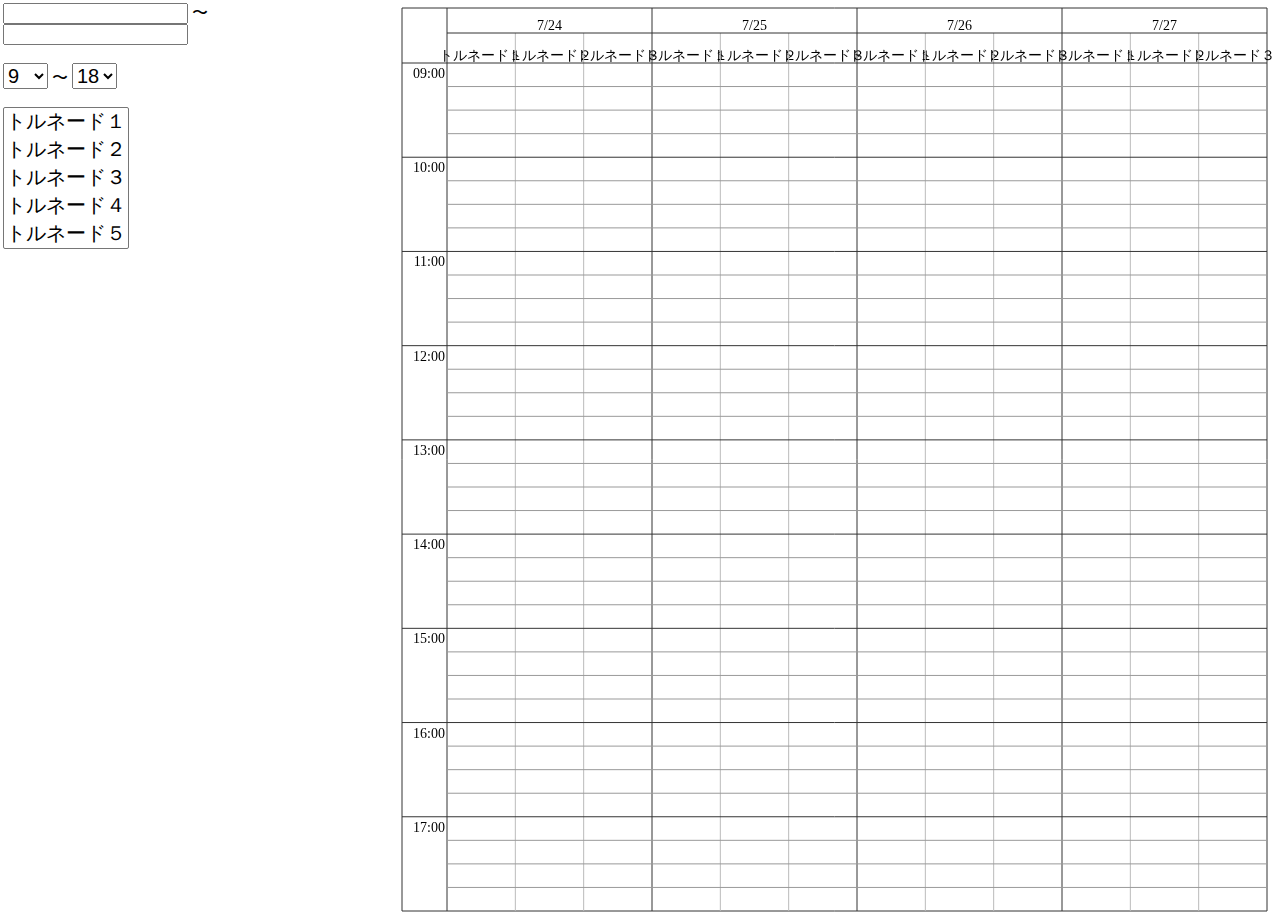
<file: index.html>
<!DOCTYPE html PUBLIC "-//W3C//DTD XHTML 1.0 Transitional//EN" "http://www.w3.org/TR/xhtml1/DTD/xhtml1-transitional.dtd">
<html xmlns="http://www.w3.org/1999/xhtml" xml:lang="ja" lang="ja">
	<head>
		<meta http-equiv="Content-Type" content="text/html; charset=utf-8" />
		<meta http-equiv="Content-Language" content="ja" />
		<meta http-equiv="Content-Script-Type" content="text/javascript" />
		<meta http-equiv="Content-Style-Type" content="text/css" />
		<meta http-equiv="imagetoolbar" content="no" />
		
		<title>HTML5 ReserveResource</title>
		
		<!-- JS -->
		<script type="text/javascript" src="jquery-1.5.1.min.js"></script>
		<script type="text/javascript" src="jquery-ui/js/jquery-ui-1.8.11.custom.min.js"></script>
		<script type="text/javascript" src="timetable.js"></script>
		<script type="text/javascript" src="jquery.blockUI.js"></script>
		<script type="text/javascript">
			$(function(){
				var today = new Date();
				var afewdaysLater = new Date();
				afewdaysLater.setTime(today.getTime() + (3 * 1000 * 60 * 60 * 24));

				var rscList = [
								{"rscID":"001","rscName":"トルネード１"},
								{"rscID":"002","rscName":"トルネード２"},
								{"rscID":"003","rscName":"トルネード３"}
							];

				var tt = $('#main').timetable({
											startDate:today,
											endDate:afewdaysLater,
											resources:rscList
				});

				tt.addEventListner("timeSelected", function(event){
					console.log("Event[ " + event.eventName + " ] dispatched");
					console.log(event.reserve.resourceName + "is selected");

					$('#rpHeader').html("<h2>TIME SELECTED</h2>");
					$('#reserveId').val("未セット");
					$('#reserverName').val("認証ユーザ名");
					$('#reserverId').val("認証ユーザID");
					$('#dept').val("認証ユーザ部署名");
					$('#date').val(event.reserve.date.toLocaleString());
					$('#startTime').val(event.reserve.startTimeHour + ":" + event.reserve.startTimeMin);
					$('#endTime').val(event.reserve.endTimeHour + ":" + event.reserve.endTimeMin);
					$('#resourceId').val(event.reserve.resourceId);
					$('#resourceName').val(event.reserve.resourceName);
					$('#purpose').val("");

					$.blockUI({ message: $('#reservePopup'), css: { width: '640px'} }); 
					
				});


				tt.addEventListner("reserveMoved", function(event){
					console.log("Event[ " + event.eventName + " ] dispatched");
					console.log(event.reserve.resourceName + "is moved");

					$('#rpHeader').html("<h2>RESERVE MOVED</h2>");
					$('#reserveId').val(event.reserve.reserveId);
					$('#reserverName').val(event.reserve.reserverName);
					$('#reserverId').val(event.reserve.reserverId);
					$('#dept').val(event.reserve.dept);
					$('#date').val(event.reserve.date.toLocaleString());
					$('#startTime').val(event.reserve.startTimeHour + ":" + event.reserve.startTimeMin);
					$('#endTime').val(event.reserve.endTimeHour + ":" + event.reserve.endTimeMin);
					$('#resourceId').val(event.reserve.resourceId);
					$('#resourceName').val(event.reserve.resourceName);
					$('#purpose').val(event.reserve.purpose);

					$.blockUI({ message: $('#reservePopup'), css: { width: '640px'} }); 
					
				});


				tt.addEventListner("reserveResized", function(event){
					console.log("Event[ " + event.eventName + " ] dispatched");
					console.log(event.reserve.resourceName + "is resized");

					$('#rpHeader').html("<h2>RESERVE RESIZED</h2>");
					$('#reserveId').val(event.reserve.reserveId);
					$('#reserverName').val(event.reserve.reserverName);
					$('#reserverId').val(event.reserve.reserverId);
					$('#dept').val(event.reserve.dept);
					$('#date').val(event.reserve.date.toLocaleString());
					$('#startTime').val(event.reserve.startTimeHour + ":" + event.reserve.startTimeMin);
					$('#endTime').val(event.reserve.endTimeHour + ":" + event.reserve.endTimeMin);
					$('#resourceId').val(event.reserve.resourceId);
					$('#resourceName').val(event.reserve.resourceName);
					$('#purpose').val(event.reserve.purpose);

					$.blockUI({ message: $('#reservePopup'), css: { width: '640px'} }); 
					
				});

				
				$('#reserveBtn').click(function() { 
					$.unblockUI(); 
					return false; 
				}); 

				$('#cancelBtn').click(function() { 
					$.unblockUI(); 
					return false; 
				}); 

				$('#fromDp').datepicker({
					onSelect: function(dateText, inst) {
						tt.changeDateRange(getDate(dateText), null);
					}
				});

				$('#toDp').datepicker({
					onSelect: function(dateText, inst) {
						tt.changeDateRange(null, getDate(dateText));
					}
				});
				
				$('#fromTime').change(function(){
					//console.log($(this).val());
					tt.changeTimeRange($('#fromTime').val(), null);
				});

				$('#toTime').change(function(){
					//console.log($(this).val());
					tt.changeTimeRange(null,$('#toTime').val());
				});
				
				function getDate(dateText){
					console.log(dateText);
					var dts = dateText.split("/");
					var ret = new Date( parseFloat(dts[2]), parseFloat(dts[0])-1, parseFloat(dts[1]) );
					//console.log(ret.toLocaleString());
					return ret;
				}
				
				$('#resourcesSelect').change(function(){
					var i = 0;
					var newRscList =[];
					$("#resourcesSelect option:selected").each(function () {
						//console.log($(this).val() + ":" + $(this).text());
						newRscList[i] = {"rscID":$(this).val(), "rscName":$(this).text()};
						i++;
					});
					//console.log(newRscList.length);
					tt.changeResources(newRscList);
				});

			});
		</script>
		<!-- JS -->
        
		<!-- StyleSheet -->
		<link rel="STYLESHEET" href="main.css" type="text/css">
		<link type="text/css" href="jquery-ui/css/ui-darkness/jquery-ui-1.8.11.custom.css" rel="stylesheet" />	
		<!-- StyleSheet -->

	</head>
	<body>
		<table id="maintable">
			<tr>
				<td id="sideTd">
					<input type="text" id="fromDp" /> 〜 <input type="text" id="toDp" />
					<br />
					<br />
					<select id="fromTime">
						<option value="1">1</option>
						<option value="2">2</option>
						<option value="3">3</option>
						<option value="4">4</option>
						<option value="5">5</option>
						<option value="6">6</option>
						<option value="7">7</option>
						<option value="8">8</option>
						<option value="9" selected="true">9</option>
						<option value="10">10</option>
						<option value="11">11</option>
						<option value="12">12</option>
						<option value="13">13</option>
						<option value="14">14</option>
						<option value="15">15</option>
						<option value="16">16</option>
						<option value="17">17</option>
						<option value="18">18</option>
						<option value="19">19</option>
						<option value="20">20</option>
						<option value="21">21</option>
						<option value="22">22</option>
						<option value="23">23</option>
					</select>
					 〜 
					<select id="toTime">
						<option value="1">1</option>
						<option value="2">2</option>
						<option value="3">3</option>
						<option value="4">4</option>
						<option value="5">5</option>
						<option value="6">6</option>
						<option value="7">7</option>
						<option value="8">8</option>
						<option value="9">9</option>
						<option value="10">10</option>
						<option value="11">11</option>
						<option value="12">12</option>
						<option value="13">13</option>
						<option value="14">14</option>
						<option value="15">15</option>
						<option value="16">16</option>
						<option value="17">17</option>
						<option value="18" selected="true">18</option>
						<option value="19">19</option>
						<option value="20">20</option>
						<option value="21">21</option>
						<option value="22">22</option>
						<option value="23">23</option>
					</select>
					<br />
					<br />
					<select id="resourcesSelect" size="5" multiple="true" width="100%">
						<option value="001">トルネード１</option>
						<option value="002">トルネード２</option>
						<option value="003">トルネード３</option>
						<option value="004">トルネード４</option>
						<option value="005">トルネード５</option>
					</select>
				</td>
					<td id="timetableTd">
					<div id="main"/>
				</td>
			</tr>
		</table>
		
		
		<div id="reservePopup" style="display:none; cursor: default"> 
			<div id="rpHeader"></div>
			<form>
				<ol>
					<li><label>reserveId : </label><input id="reserveid" /></li>
					<li><label>reserverId : </label><input id="reserverId"/></li>
					<li><label>reserverName : </label><input id="reserverName" /></li>
					<li><label>dept : </label><input id="dept" /></li>
					<li><label>date : </label><input id="date" /></li>
					<li><label>time : </label><input id="startTime" /> 〜 <input id="endTime" /></li>
					<li><label>resourceId : </label><input id="resourceId" /></li>
					<li><label>resourceName : </label><input id="resourceName" /></li>
					<li><label>purpose : </label><input id="purpose" /></li>
					<li>
						<input type="button" id="cancelBtn" value="CANCEL" style="float:left;" />
						<input type="button" id="reserveBtn" value="RESEREVE" style="float:right;" />
					</li>
				</ol>
			</form>
		</div>

	 </body>
</html>
</file>
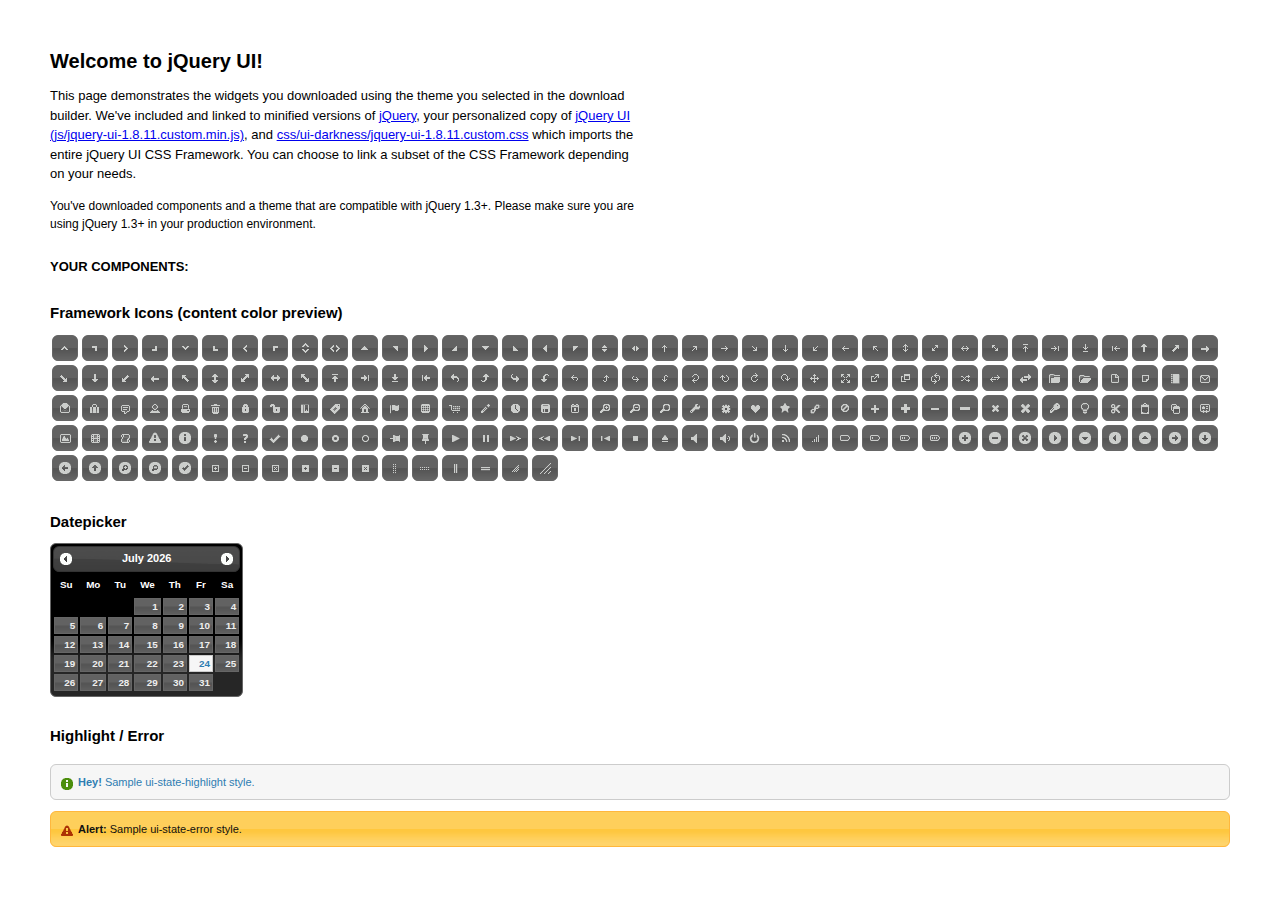
<file: jquery-ui/index.html>
<!DOCTYPE html>
<html>
	<head>
		<meta http-equiv="Content-Type" content="text/html; charset=iso-8859-1" />
		<title>jQuery UI Example Page</title>
		<link type="text/css" href="css/ui-darkness/jquery-ui-1.8.11.custom.css" rel="stylesheet" />	
		<script type="text/javascript" src="js/jquery-1.5.1.min.js"></script>
		<script type="text/javascript" src="js/jquery-ui-1.8.11.custom.min.js"></script>
		<script type="text/javascript">
			$(function(){

				// Datepicker
				$('#datepicker').datepicker({
					inline: true
				});
				
				//hover states on the static widgets
				$('#dialog_link, ul#icons li').hover(
					function() { $(this).addClass('ui-state-hover'); }, 
					function() { $(this).removeClass('ui-state-hover'); }
				);
				
			});
		</script>
		<style type="text/css">
			/*demo page css*/
			body{ font: 62.5% "Trebuchet MS", sans-serif; margin: 50px;}
			.demoHeaders { margin-top: 2em; }
			#dialog_link {padding: .4em 1em .4em 20px;text-decoration: none;position: relative;}
			#dialog_link span.ui-icon {margin: 0 5px 0 0;position: absolute;left: .2em;top: 50%;margin-top: -8px;}
			ul#icons {margin: 0; padding: 0;}
			ul#icons li {margin: 2px; position: relative; padding: 4px 0; cursor: pointer; float: left;  list-style: none;}
			ul#icons span.ui-icon {float: left; margin: 0 4px;}
		</style>	
	</head>
	<body>
	<h1>Welcome to jQuery UI!</h1>
	<p style="font-size: 1.3em; line-height: 1.5; margin: 1em 0; width: 50%;">This page demonstrates the widgets you downloaded using the theme you selected in the download builder. We've included and linked to minified versions of <a href="js/jquery-1.5.1.min.js">jQuery</a>, your personalized copy of <a href="js/jquery-ui-1.8.11.custom.min.js">jQuery UI (js/jquery-ui-1.8.11.custom.min.js)</a>, and <a href="css/ui-darkness/jquery-ui-1.8.11.custom.css">css/ui-darkness/jquery-ui-1.8.11.custom.css</a> which imports the entire jQuery UI CSS Framework. You can choose to link a subset of the CSS Framework depending on your needs. </p>
	<p style="font-size: 1.2em; line-height: 1.5; margin: 1em 0; width: 50%;">You've downloaded components and a theme that are compatible with jQuery 1.3+. Please make sure you are using jQuery 1.3+ in your production environment.</p>	

	<p style="font-weight: bold; margin: 2em 0 1em; font-size: 1.3em;">YOUR COMPONENTS:</p>
			
				
				
		<h2 class="demoHeaders">Framework Icons (content color preview)</h2>
		<ul id="icons" class="ui-widget ui-helper-clearfix">
		
		<li class="ui-state-default ui-corner-all" title=".ui-icon-carat-1-n"><span class="ui-icon ui-icon-carat-1-n"></span></li>
		<li class="ui-state-default ui-corner-all" title=".ui-icon-carat-1-ne"><span class="ui-icon ui-icon-carat-1-ne"></span></li>
		<li class="ui-state-default ui-corner-all" title=".ui-icon-carat-1-e"><span class="ui-icon ui-icon-carat-1-e"></span></li>
		
		<li class="ui-state-default ui-corner-all" title=".ui-icon-carat-1-se"><span class="ui-icon ui-icon-carat-1-se"></span></li>
		<li class="ui-state-default ui-corner-all" title=".ui-icon-carat-1-s"><span class="ui-icon ui-icon-carat-1-s"></span></li>
		<li class="ui-state-default ui-corner-all" title=".ui-icon-carat-1-sw"><span class="ui-icon ui-icon-carat-1-sw"></span></li>
		<li class="ui-state-default ui-corner-all" title=".ui-icon-carat-1-w"><span class="ui-icon ui-icon-carat-1-w"></span></li>
		<li class="ui-state-default ui-corner-all" title=".ui-icon-carat-1-nw"><span class="ui-icon ui-icon-carat-1-nw"></span></li>
		<li class="ui-state-default ui-corner-all" title=".ui-icon-carat-2-n-s"><span class="ui-icon ui-icon-carat-2-n-s"></span></li>
		<li class="ui-state-default ui-corner-all" title=".ui-icon-carat-2-e-w"><span class="ui-icon ui-icon-carat-2-e-w"></span></li>
		<li class="ui-state-default ui-corner-all" title=".ui-icon-triangle-1-n"><span class="ui-icon ui-icon-triangle-1-n"></span></li>
		<li class="ui-state-default ui-corner-all" title=".ui-icon-triangle-1-ne"><span class="ui-icon ui-icon-triangle-1-ne"></span></li>
		
		<li class="ui-state-default ui-corner-all" title=".ui-icon-triangle-1-e"><span class="ui-icon ui-icon-triangle-1-e"></span></li>
		<li class="ui-state-default ui-corner-all" title=".ui-icon-triangle-1-se"><span class="ui-icon ui-icon-triangle-1-se"></span></li>
		<li class="ui-state-default ui-corner-all" title=".ui-icon-triangle-1-s"><span class="ui-icon ui-icon-triangle-1-s"></span></li>
		<li class="ui-state-default ui-corner-all" title=".ui-icon-triangle-1-sw"><span class="ui-icon ui-icon-triangle-1-sw"></span></li>
		<li class="ui-state-default ui-corner-all" title=".ui-icon-triangle-1-w"><span class="ui-icon ui-icon-triangle-1-w"></span></li>
		<li class="ui-state-default ui-corner-all" title=".ui-icon-triangle-1-nw"><span class="ui-icon ui-icon-triangle-1-nw"></span></li>
		<li class="ui-state-default ui-corner-all" title=".ui-icon-triangle-2-n-s"><span class="ui-icon ui-icon-triangle-2-n-s"></span></li>
		<li class="ui-state-default ui-corner-all" title=".ui-icon-triangle-2-e-w"><span class="ui-icon ui-icon-triangle-2-e-w"></span></li>
		<li class="ui-state-default ui-corner-all" title=".ui-icon-arrow-1-n"><span class="ui-icon ui-icon-arrow-1-n"></span></li>
		
		<li class="ui-state-default ui-corner-all" title=".ui-icon-arrow-1-ne"><span class="ui-icon ui-icon-arrow-1-ne"></span></li>
		<li class="ui-state-default ui-corner-all" title=".ui-icon-arrow-1-e"><span class="ui-icon ui-icon-arrow-1-e"></span></li>
		<li class="ui-state-default ui-corner-all" title=".ui-icon-arrow-1-se"><span class="ui-icon ui-icon-arrow-1-se"></span></li>
		<li class="ui-state-default ui-corner-all" title=".ui-icon-arrow-1-s"><span class="ui-icon ui-icon-arrow-1-s"></span></li>
		<li class="ui-state-default ui-corner-all" title=".ui-icon-arrow-1-sw"><span class="ui-icon ui-icon-arrow-1-sw"></span></li>
		<li class="ui-state-default ui-corner-all" title=".ui-icon-arrow-1-w"><span class="ui-icon ui-icon-arrow-1-w"></span></li>
		<li class="ui-state-default ui-corner-all" title=".ui-icon-arrow-1-nw"><span class="ui-icon ui-icon-arrow-1-nw"></span></li>
		<li class="ui-state-default ui-corner-all" title=".ui-icon-arrow-2-n-s"><span class="ui-icon ui-icon-arrow-2-n-s"></span></li>
		<li class="ui-state-default ui-corner-all" title=".ui-icon-arrow-2-ne-sw"><span class="ui-icon ui-icon-arrow-2-ne-sw"></span></li>
		
		<li class="ui-state-default ui-corner-all" title=".ui-icon-arrow-2-e-w"><span class="ui-icon ui-icon-arrow-2-e-w"></span></li>
		<li class="ui-state-default ui-corner-all" title=".ui-icon-arrow-2-se-nw"><span class="ui-icon ui-icon-arrow-2-se-nw"></span></li>
		<li class="ui-state-default ui-corner-all" title=".ui-icon-arrowstop-1-n"><span class="ui-icon ui-icon-arrowstop-1-n"></span></li>
		<li class="ui-state-default ui-corner-all" title=".ui-icon-arrowstop-1-e"><span class="ui-icon ui-icon-arrowstop-1-e"></span></li>
		<li class="ui-state-default ui-corner-all" title=".ui-icon-arrowstop-1-s"><span class="ui-icon ui-icon-arrowstop-1-s"></span></li>
		<li class="ui-state-default ui-corner-all" title=".ui-icon-arrowstop-1-w"><span class="ui-icon ui-icon-arrowstop-1-w"></span></li>
		<li class="ui-state-default ui-corner-all" title=".ui-icon-arrowthick-1-n"><span class="ui-icon ui-icon-arrowthick-1-n"></span></li>
		<li class="ui-state-default ui-corner-all" title=".ui-icon-arrowthick-1-ne"><span class="ui-icon ui-icon-arrowthick-1-ne"></span></li>
		<li class="ui-state-default ui-corner-all" title=".ui-icon-arrowthick-1-e"><span class="ui-icon ui-icon-arrowthick-1-e"></span></li>
		
		<li class="ui-state-default ui-corner-all" title=".ui-icon-arrowthick-1-se"><span class="ui-icon ui-icon-arrowthick-1-se"></span></li>
		<li class="ui-state-default ui-corner-all" title=".ui-icon-arrowthick-1-s"><span class="ui-icon ui-icon-arrowthick-1-s"></span></li>
		<li class="ui-state-default ui-corner-all" title=".ui-icon-arrowthick-1-sw"><span class="ui-icon ui-icon-arrowthick-1-sw"></span></li>
		<li class="ui-state-default ui-corner-all" title=".ui-icon-arrowthick-1-w"><span class="ui-icon ui-icon-arrowthick-1-w"></span></li>
		<li class="ui-state-default ui-corner-all" title=".ui-icon-arrowthick-1-nw"><span class="ui-icon ui-icon-arrowthick-1-nw"></span></li>
		<li class="ui-state-default ui-corner-all" title=".ui-icon-arrowthick-2-n-s"><span class="ui-icon ui-icon-arrowthick-2-n-s"></span></li>
		<li class="ui-state-default ui-corner-all" title=".ui-icon-arrowthick-2-ne-sw"><span class="ui-icon ui-icon-arrowthick-2-ne-sw"></span></li>
		<li class="ui-state-default ui-corner-all" title=".ui-icon-arrowthick-2-e-w"><span class="ui-icon ui-icon-arrowthick-2-e-w"></span></li>
		<li class="ui-state-default ui-corner-all" title=".ui-icon-arrowthick-2-se-nw"><span class="ui-icon ui-icon-arrowthick-2-se-nw"></span></li>
		
		<li class="ui-state-default ui-corner-all" title=".ui-icon-arrowthickstop-1-n"><span class="ui-icon ui-icon-arrowthickstop-1-n"></span></li>
		<li class="ui-state-default ui-corner-all" title=".ui-icon-arrowthickstop-1-e"><span class="ui-icon ui-icon-arrowthickstop-1-e"></span></li>
		<li class="ui-state-default ui-corner-all" title=".ui-icon-arrowthickstop-1-s"><span class="ui-icon ui-icon-arrowthickstop-1-s"></span></li>
		<li class="ui-state-default ui-corner-all" title=".ui-icon-arrowthickstop-1-w"><span class="ui-icon ui-icon-arrowthickstop-1-w"></span></li>
		<li class="ui-state-default ui-corner-all" title=".ui-icon-arrowreturnthick-1-w"><span class="ui-icon ui-icon-arrowreturnthick-1-w"></span></li>
		<li class="ui-state-default ui-corner-all" title=".ui-icon-arrowreturnthick-1-n"><span class="ui-icon ui-icon-arrowreturnthick-1-n"></span></li>
		<li class="ui-state-default ui-corner-all" title=".ui-icon-arrowreturnthick-1-e"><span class="ui-icon ui-icon-arrowreturnthick-1-e"></span></li>
		<li class="ui-state-default ui-corner-all" title=".ui-icon-arrowreturnthick-1-s"><span class="ui-icon ui-icon-arrowreturnthick-1-s"></span></li>
		<li class="ui-state-default ui-corner-all" title=".ui-icon-arrowreturn-1-w"><span class="ui-icon ui-icon-arrowreturn-1-w"></span></li>
		
		<li class="ui-state-default ui-corner-all" title=".ui-icon-arrowreturn-1-n"><span class="ui-icon ui-icon-arrowreturn-1-n"></span></li>
		<li class="ui-state-default ui-corner-all" title=".ui-icon-arrowreturn-1-e"><span class="ui-icon ui-icon-arrowreturn-1-e"></span></li>
		<li class="ui-state-default ui-corner-all" title=".ui-icon-arrowreturn-1-s"><span class="ui-icon ui-icon-arrowreturn-1-s"></span></li>
		<li class="ui-state-default ui-corner-all" title=".ui-icon-arrowrefresh-1-w"><span class="ui-icon ui-icon-arrowrefresh-1-w"></span></li>
		<li class="ui-state-default ui-corner-all" title=".ui-icon-arrowrefresh-1-n"><span class="ui-icon ui-icon-arrowrefresh-1-n"></span></li>
		<li class="ui-state-default ui-corner-all" title=".ui-icon-arrowrefresh-1-e"><span class="ui-icon ui-icon-arrowrefresh-1-e"></span></li>
		<li class="ui-state-default ui-corner-all" title=".ui-icon-arrowrefresh-1-s"><span class="ui-icon ui-icon-arrowrefresh-1-s"></span></li>
		<li class="ui-state-default ui-corner-all" title=".ui-icon-arrow-4"><span class="ui-icon ui-icon-arrow-4"></span></li>
		<li class="ui-state-default ui-corner-all" title=".ui-icon-arrow-4-diag"><span class="ui-icon ui-icon-arrow-4-diag"></span></li>
		
		<li class="ui-state-default ui-corner-all" title=".ui-icon-extlink"><span class="ui-icon ui-icon-extlink"></span></li>
		<li class="ui-state-default ui-corner-all" title=".ui-icon-newwin"><span class="ui-icon ui-icon-newwin"></span></li>
		<li class="ui-state-default ui-corner-all" title=".ui-icon-refresh"><span class="ui-icon ui-icon-refresh"></span></li>
		<li class="ui-state-default ui-corner-all" title=".ui-icon-shuffle"><span class="ui-icon ui-icon-shuffle"></span></li>
		<li class="ui-state-default ui-corner-all" title=".ui-icon-transfer-e-w"><span class="ui-icon ui-icon-transfer-e-w"></span></li>
		<li class="ui-state-default ui-corner-all" title=".ui-icon-transferthick-e-w"><span class="ui-icon ui-icon-transferthick-e-w"></span></li>
		<li class="ui-state-default ui-corner-all" title=".ui-icon-folder-collapsed"><span class="ui-icon ui-icon-folder-collapsed"></span></li>
		<li class="ui-state-default ui-corner-all" title=".ui-icon-folder-open"><span class="ui-icon ui-icon-folder-open"></span></li>
		<li class="ui-state-default ui-corner-all" title=".ui-icon-document"><span class="ui-icon ui-icon-document"></span></li>
		
		<li class="ui-state-default ui-corner-all" title=".ui-icon-document-b"><span class="ui-icon ui-icon-document-b"></span></li>
		<li class="ui-state-default ui-corner-all" title=".ui-icon-note"><span class="ui-icon ui-icon-note"></span></li>
		<li class="ui-state-default ui-corner-all" title=".ui-icon-mail-closed"><span class="ui-icon ui-icon-mail-closed"></span></li>
		<li class="ui-state-default ui-corner-all" title=".ui-icon-mail-open"><span class="ui-icon ui-icon-mail-open"></span></li>
		<li class="ui-state-default ui-corner-all" title=".ui-icon-suitcase"><span class="ui-icon ui-icon-suitcase"></span></li>
		<li class="ui-state-default ui-corner-all" title=".ui-icon-comment"><span class="ui-icon ui-icon-comment"></span></li>
		<li class="ui-state-default ui-corner-all" title=".ui-icon-person"><span class="ui-icon ui-icon-person"></span></li>
		<li class="ui-state-default ui-corner-all" title=".ui-icon-print"><span class="ui-icon ui-icon-print"></span></li>
		<li class="ui-state-default ui-corner-all" title=".ui-icon-trash"><span class="ui-icon ui-icon-trash"></span></li>
		
		<li class="ui-state-default ui-corner-all" title=".ui-icon-locked"><span class="ui-icon ui-icon-locked"></span></li>
		<li class="ui-state-default ui-corner-all" title=".ui-icon-unlocked"><span class="ui-icon ui-icon-unlocked"></span></li>
		<li class="ui-state-default ui-corner-all" title=".ui-icon-bookmark"><span class="ui-icon ui-icon-bookmark"></span></li>
		<li class="ui-state-default ui-corner-all" title=".ui-icon-tag"><span class="ui-icon ui-icon-tag"></span></li>
		<li class="ui-state-default ui-corner-all" title=".ui-icon-home"><span class="ui-icon ui-icon-home"></span></li>
		<li class="ui-state-default ui-corner-all" title=".ui-icon-flag"><span class="ui-icon ui-icon-flag"></span></li>
		<li class="ui-state-default ui-corner-all" title=".ui-icon-calculator"><span class="ui-icon ui-icon-calculator"></span></li>
		<li class="ui-state-default ui-corner-all" title=".ui-icon-cart"><span class="ui-icon ui-icon-cart"></span></li>
		<li class="ui-state-default ui-corner-all" title=".ui-icon-pencil"><span class="ui-icon ui-icon-pencil"></span></li>
		
		<li class="ui-state-default ui-corner-all" title=".ui-icon-clock"><span class="ui-icon ui-icon-clock"></span></li>
		<li class="ui-state-default ui-corner-all" title=".ui-icon-disk"><span class="ui-icon ui-icon-disk"></span></li>
		<li class="ui-state-default ui-corner-all" title=".ui-icon-calendar"><span class="ui-icon ui-icon-calendar"></span></li>
		<li class="ui-state-default ui-corner-all" title=".ui-icon-zoomin"><span class="ui-icon ui-icon-zoomin"></span></li>
		<li class="ui-state-default ui-corner-all" title=".ui-icon-zoomout"><span class="ui-icon ui-icon-zoomout"></span></li>
		<li class="ui-state-default ui-corner-all" title=".ui-icon-search"><span class="ui-icon ui-icon-search"></span></li>
		<li class="ui-state-default ui-corner-all" title=".ui-icon-wrench"><span class="ui-icon ui-icon-wrench"></span></li>
		<li class="ui-state-default ui-corner-all" title=".ui-icon-gear"><span class="ui-icon ui-icon-gear"></span></li>
		<li class="ui-state-default ui-corner-all" title=".ui-icon-heart"><span class="ui-icon ui-icon-heart"></span></li>
		
		<li class="ui-state-default ui-corner-all" title=".ui-icon-star"><span class="ui-icon ui-icon-star"></span></li>
		<li class="ui-state-default ui-corner-all" title=".ui-icon-link"><span class="ui-icon ui-icon-link"></span></li>
		<li class="ui-state-default ui-corner-all" title=".ui-icon-cancel"><span class="ui-icon ui-icon-cancel"></span></li>
		<li class="ui-state-default ui-corner-all" title=".ui-icon-plus"><span class="ui-icon ui-icon-plus"></span></li>
		<li class="ui-state-default ui-corner-all" title=".ui-icon-plusthick"><span class="ui-icon ui-icon-plusthick"></span></li>
		<li class="ui-state-default ui-corner-all" title=".ui-icon-minus"><span class="ui-icon ui-icon-minus"></span></li>
		<li class="ui-state-default ui-corner-all" title=".ui-icon-minusthick"><span class="ui-icon ui-icon-minusthick"></span></li>
		<li class="ui-state-default ui-corner-all" title=".ui-icon-close"><span class="ui-icon ui-icon-close"></span></li>
		<li class="ui-state-default ui-corner-all" title=".ui-icon-closethick"><span class="ui-icon ui-icon-closethick"></span></li>
		
		<li class="ui-state-default ui-corner-all" title=".ui-icon-key"><span class="ui-icon ui-icon-key"></span></li>
		<li class="ui-state-default ui-corner-all" title=".ui-icon-lightbulb"><span class="ui-icon ui-icon-lightbulb"></span></li>
		<li class="ui-state-default ui-corner-all" title=".ui-icon-scissors"><span class="ui-icon ui-icon-scissors"></span></li>
		<li class="ui-state-default ui-corner-all" title=".ui-icon-clipboard"><span class="ui-icon ui-icon-clipboard"></span></li>
		<li class="ui-state-default ui-corner-all" title=".ui-icon-copy"><span class="ui-icon ui-icon-copy"></span></li>
		<li class="ui-state-default ui-corner-all" title=".ui-icon-contact"><span class="ui-icon ui-icon-contact"></span></li>
		<li class="ui-state-default ui-corner-all" title=".ui-icon-image"><span class="ui-icon ui-icon-image"></span></li>
		<li class="ui-state-default ui-corner-all" title=".ui-icon-video"><span class="ui-icon ui-icon-video"></span></li>
		<li class="ui-state-default ui-corner-all" title=".ui-icon-script"><span class="ui-icon ui-icon-script"></span></li>
		<li class="ui-state-default ui-corner-all" title=".ui-icon-alert"><span class="ui-icon ui-icon-alert"></span></li>
		
		<li class="ui-state-default ui-corner-all" title=".ui-icon-info"><span class="ui-icon ui-icon-info"></span></li>
		<li class="ui-state-default ui-corner-all" title=".ui-icon-notice"><span class="ui-icon ui-icon-notice"></span></li>
		<li class="ui-state-default ui-corner-all" title=".ui-icon-help"><span class="ui-icon ui-icon-help"></span></li>
		<li class="ui-state-default ui-corner-all" title=".ui-icon-check"><span class="ui-icon ui-icon-check"></span></li>
		<li class="ui-state-default ui-corner-all" title=".ui-icon-bullet"><span class="ui-icon ui-icon-bullet"></span></li>
		<li class="ui-state-default ui-corner-all" title=".ui-icon-radio-off"><span class="ui-icon ui-icon-radio-off"></span></li>
		<li class="ui-state-default ui-corner-all" title=".ui-icon-radio-on"><span class="ui-icon ui-icon-radio-on"></span></li>
		<li class="ui-state-default ui-corner-all" title=".ui-icon-pin-w"><span class="ui-icon ui-icon-pin-w"></span></li>
		<li class="ui-state-default ui-corner-all" title=".ui-icon-pin-s"><span class="ui-icon ui-icon-pin-s"></span></li>
		<li class="ui-state-default ui-corner-all" title=".ui-icon-play"><span class="ui-icon ui-icon-play"></span></li>
		<li class="ui-state-default ui-corner-all" title=".ui-icon-pause"><span class="ui-icon ui-icon-pause"></span></li>
		
		<li class="ui-state-default ui-corner-all" title=".ui-icon-seek-next"><span class="ui-icon ui-icon-seek-next"></span></li>
		<li class="ui-state-default ui-corner-all" title=".ui-icon-seek-prev"><span class="ui-icon ui-icon-seek-prev"></span></li>
		<li class="ui-state-default ui-corner-all" title=".ui-icon-seek-end"><span class="ui-icon ui-icon-seek-end"></span></li>
		<li class="ui-state-default ui-corner-all" title=".ui-icon-seek-first"><span class="ui-icon ui-icon-seek-first"></span></li>
		<li class="ui-state-default ui-corner-all" title=".ui-icon-stop"><span class="ui-icon ui-icon-stop"></span></li>
		<li class="ui-state-default ui-corner-all" title=".ui-icon-eject"><span class="ui-icon ui-icon-eject"></span></li>
		<li class="ui-state-default ui-corner-all" title=".ui-icon-volume-off"><span class="ui-icon ui-icon-volume-off"></span></li>
		<li class="ui-state-default ui-corner-all" title=".ui-icon-volume-on"><span class="ui-icon ui-icon-volume-on"></span></li>
		<li class="ui-state-default ui-corner-all" title=".ui-icon-power"><span class="ui-icon ui-icon-power"></span></li>
		
		<li class="ui-state-default ui-corner-all" title=".ui-icon-signal-diag"><span class="ui-icon ui-icon-signal-diag"></span></li>
		<li class="ui-state-default ui-corner-all" title=".ui-icon-signal"><span class="ui-icon ui-icon-signal"></span></li>
		<li class="ui-state-default ui-corner-all" title=".ui-icon-battery-0"><span class="ui-icon ui-icon-battery-0"></span></li>
		<li class="ui-state-default ui-corner-all" title=".ui-icon-battery-1"><span class="ui-icon ui-icon-battery-1"></span></li>
		<li class="ui-state-default ui-corner-all" title=".ui-icon-battery-2"><span class="ui-icon ui-icon-battery-2"></span></li>
		<li class="ui-state-default ui-corner-all" title=".ui-icon-battery-3"><span class="ui-icon ui-icon-battery-3"></span></li>
		<li class="ui-state-default ui-corner-all" title=".ui-icon-circle-plus"><span class="ui-icon ui-icon-circle-plus"></span></li>
		<li class="ui-state-default ui-corner-all" title=".ui-icon-circle-minus"><span class="ui-icon ui-icon-circle-minus"></span></li>
		<li class="ui-state-default ui-corner-all" title=".ui-icon-circle-close"><span class="ui-icon ui-icon-circle-close"></span></li>
		
		<li class="ui-state-default ui-corner-all" title=".ui-icon-circle-triangle-e"><span class="ui-icon ui-icon-circle-triangle-e"></span></li>
		<li class="ui-state-default ui-corner-all" title=".ui-icon-circle-triangle-s"><span class="ui-icon ui-icon-circle-triangle-s"></span></li>
		<li class="ui-state-default ui-corner-all" title=".ui-icon-circle-triangle-w"><span class="ui-icon ui-icon-circle-triangle-w"></span></li>
		<li class="ui-state-default ui-corner-all" title=".ui-icon-circle-triangle-n"><span class="ui-icon ui-icon-circle-triangle-n"></span></li>
		<li class="ui-state-default ui-corner-all" title=".ui-icon-circle-arrow-e"><span class="ui-icon ui-icon-circle-arrow-e"></span></li>
		<li class="ui-state-default ui-corner-all" title=".ui-icon-circle-arrow-s"><span class="ui-icon ui-icon-circle-arrow-s"></span></li>
		<li class="ui-state-default ui-corner-all" title=".ui-icon-circle-arrow-w"><span class="ui-icon ui-icon-circle-arrow-w"></span></li>
		<li class="ui-state-default ui-corner-all" title=".ui-icon-circle-arrow-n"><span class="ui-icon ui-icon-circle-arrow-n"></span></li>
		<li class="ui-state-default ui-corner-all" title=".ui-icon-circle-zoomin"><span class="ui-icon ui-icon-circle-zoomin"></span></li>
		
		<li class="ui-state-default ui-corner-all" title=".ui-icon-circle-zoomout"><span class="ui-icon ui-icon-circle-zoomout"></span></li>
		<li class="ui-state-default ui-corner-all" title=".ui-icon-circle-check"><span class="ui-icon ui-icon-circle-check"></span></li>
		<li class="ui-state-default ui-corner-all" title=".ui-icon-circlesmall-plus"><span class="ui-icon ui-icon-circlesmall-plus"></span></li>
		<li class="ui-state-default ui-corner-all" title=".ui-icon-circlesmall-minus"><span class="ui-icon ui-icon-circlesmall-minus"></span></li>
		<li class="ui-state-default ui-corner-all" title=".ui-icon-circlesmall-close"><span class="ui-icon ui-icon-circlesmall-close"></span></li>
		<li class="ui-state-default ui-corner-all" title=".ui-icon-squaresmall-plus"><span class="ui-icon ui-icon-squaresmall-plus"></span></li>
		<li class="ui-state-default ui-corner-all" title=".ui-icon-squaresmall-minus"><span class="ui-icon ui-icon-squaresmall-minus"></span></li>
		<li class="ui-state-default ui-corner-all" title=".ui-icon-squaresmall-close"><span class="ui-icon ui-icon-squaresmall-close"></span></li>
		<li class="ui-state-default ui-corner-all" title=".ui-icon-grip-dotted-vertical"><span class="ui-icon ui-icon-grip-dotted-vertical"></span></li>
		
		<li class="ui-state-default ui-corner-all" title=".ui-icon-grip-dotted-horizontal"><span class="ui-icon ui-icon-grip-dotted-horizontal"></span></li>
		<li class="ui-state-default ui-corner-all" title=".ui-icon-grip-solid-vertical"><span class="ui-icon ui-icon-grip-solid-vertical"></span></li>
		<li class="ui-state-default ui-corner-all" title=".ui-icon-grip-solid-horizontal"><span class="ui-icon ui-icon-grip-solid-horizontal"></span></li>
		<li class="ui-state-default ui-corner-all" title=".ui-icon-gripsmall-diagonal-se"><span class="ui-icon ui-icon-gripsmall-diagonal-se"></span></li>
		<li class="ui-state-default ui-corner-all" title=".ui-icon-grip-diagonal-se"><span class="ui-icon ui-icon-grip-diagonal-se"></span></li>
		</ul>

	
		<!-- Datepicker -->
		<h2 class="demoHeaders">Datepicker</h2>
		<div id="datepicker"></div>
			
		<!-- Highlight / Error -->
		<h2 class="demoHeaders">Highlight / Error</h2>
		<div class="ui-widget">
			<div class="ui-state-highlight ui-corner-all" style="margin-top: 20px; padding: 0 .7em;"> 
				<p><span class="ui-icon ui-icon-info" style="float: left; margin-right: .3em;"></span>
				<strong>Hey!</strong> Sample ui-state-highlight style.</p>
			</div>
		</div>
		<br/>
		<div class="ui-widget">
			<div class="ui-state-error ui-corner-all" style="padding: 0 .7em;"> 
				<p><span class="ui-icon ui-icon-alert" style="float: left; margin-right: .3em;"></span> 
				<strong>Alert:</strong> Sample ui-state-error style.</p>
			</div>
		</div>

	</body>
</html>
</file>
<file: main.css>
body
{
	padding : 0px;
	margin : 0px;
}

select
{
	font-size : 20px;
}

#main
{
	float : right;
}

#sideTd
{
	/* 
	background-color : #87ceeb;
	*/
	vertical-align : top;
}

#timetableTd
{
	/*
	background-color : #98fb98;
	*/
}

#reservePopup
{
	font:16px Georgia, "Times New Roman", Times, serif;
}

form
{
	text-align : left;
	font:14px Georgia, "Times New Roman", Times, serif;
	background:#eee;
	margin:20px 20px 40px 20px;
	width:600px;
}

form ol {
	list-style:none;
	margin:0;
	padding:0;
}

form li {
	padding:6px;
	background:#e1e1e1;
	margin-bottom:1px;
}

form label {
	float:left;
	width:120px;
	text-align:right;
	margin-right:7px;
	color:#0066CC;
	line-height:23px;	 /* This will make the labels vertically centered with the inputs */
}

form input,
form textarea {
	width:180px;
	padding:4px;
	font:13px Georgia, "Times New Roman", Times, serif;
	border:1px solid #999999;
}

form input:focus,
form textarea:focus {
	border:1px solid #666;
	background:#e3f1f1;
}
</file>
